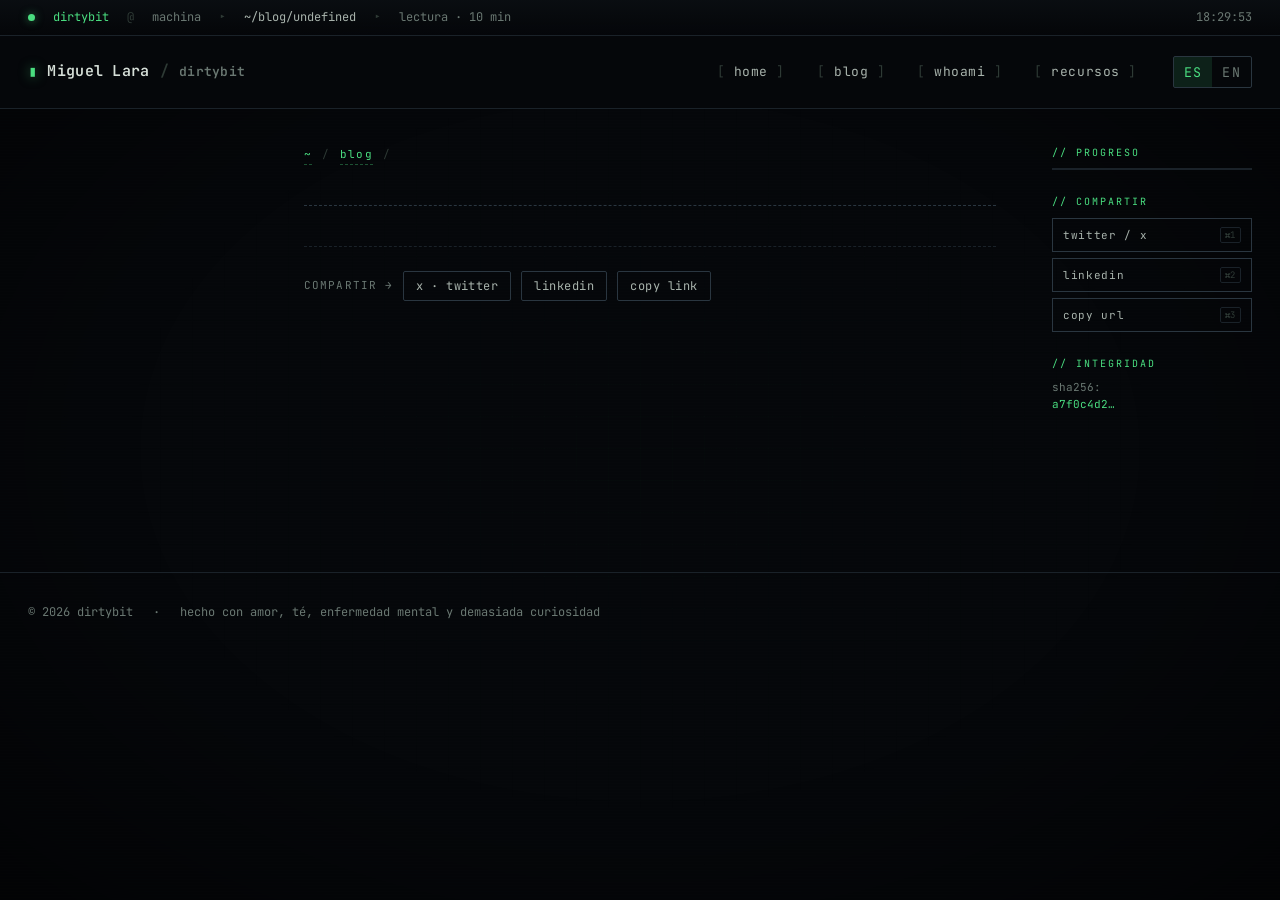
<file: index.html>
<!DOCTYPE html>
<html lang="es" data-lang="es">
  <head>
    <meta charset="UTF-8" />
    <meta name="viewport" content="width=device-width, initial-scale=1.0" />
    <title>Miguel Lara / dirtybit</title>
    <link rel="preconnect" href="https://fonts.googleapis.com" />
    <link rel="preconnect" href="https://fonts.gstatic.com" crossorigin />
    <link
      href="https://fonts.googleapis.com/css2?family=JetBrains+Mono:wght@400;500;600;700&family=Newsreader:ital,opsz,wght@0,6..72,400;0,6..72,500;0,6..72,600;1,6..72,400&display=swap"
      rel="stylesheet"
    />
    <script type="module" crossorigin src="/assets/index-DDkJij_C.js"></script>
    <link rel="stylesheet" crossorigin href="/assets/index-GS5Quw23.css">
  </head>
  <body>
    <div id="root"></div>
  </body>
</html>
</file>
<file: assets/index-GS5Quw23.css>
:root{--bg-0: #05070a;--bg-1: #0a0e12;--bg-2: #10161c;--bg-3: #182028;--line: #1a2229;--line-strong: #2a3640;--fg: #d6dfd8;--fg-1: #a8b3ac;--fg-dim: #6a7872;--fg-faint: #2e3a35;--accent: #4ade80;--accent-glow: rgba(74, 222, 128, .55);--accent-soft: rgba(74, 222, 128, .12);--accent-line: rgba(74, 222, 128, .35);--warn: #f5c542;--danger: #ff5d6c;--info: #6ad1ff;--magenta: #ff66c4;--mono: "JetBrains Mono", ui-monospace, "SF Mono", Menlo, Consolas, monospace;--serif: "Newsreader", "Source Serif 4", Georgia, serif;--motion-glow: 1;--motion-scan: 1;--motion-noise: 1;--r-sm: 2px;--r-md: 4px;--r-lg: 6px}*{box-sizing:border-box}html,body{margin:0;padding:0;background:var(--bg-0);color:var(--fg);font-family:var(--mono);font-size:15px;line-height:1.55;-webkit-font-smoothing:antialiased;text-rendering:optimizeLegibility;overflow-x:hidden}body{min-height:100vh;position:relative;overflow-x:hidden}body:before{content:"";position:fixed;top:0;right:0;bottom:0;left:0;pointer-events:none;z-index:1;background:repeating-linear-gradient(to bottom,rgba(255,255,255,.012) 0,rgba(255,255,255,.012) 1px,transparent 1px,transparent 3px);opacity:calc(.85 * var(--motion-scan));mix-blend-mode:overlay}body:after{content:"";position:fixed;top:0;right:0;bottom:0;left:0;pointer-events:none;z-index:2;background:radial-gradient(ellipse at center,transparent 55%,rgba(0,0,0,.55) 100%);opacity:.9}.bg-grid{position:fixed;top:0;right:0;bottom:0;left:0;pointer-events:none;z-index:0;background-image:linear-gradient(to right,rgba(74,222,128,.025) 1px,transparent 1px),linear-gradient(to bottom,rgba(74,222,128,.025) 1px,transparent 1px);background-size:32px 32px;-webkit-mask-image:radial-gradient(ellipse at center,black 0%,transparent 75%);mask-image:radial-gradient(ellipse at center,black 0%,transparent 75%);opacity:calc(.6 * var(--motion-noise))}.statusline{position:relative;z-index:10;border-bottom:1px solid var(--line);background:linear-gradient(to bottom,#0a0e12f2,#05070ad9);-webkit-backdrop-filter:blur(6px);backdrop-filter:blur(6px);font-size:12px;color:var(--fg-dim)}.statusline .row{max-width:1480px;margin:0 auto;padding:8px 28px;display:flex;align-items:center;gap:18px;white-space:nowrap;overflow:hidden}.statusline .sep{color:var(--fg-faint)}.statusline .host{color:var(--accent)}.statusline .path{color:var(--fg-1)}.statusline .sl-right{margin-left:auto;display:flex;gap:14px;align-items:center}.led{display:inline-block;width:7px;height:7px;border-radius:50%;background:var(--accent);box-shadow:0 0 8px var(--accent-glow);animation:pulse 2.4s ease-in-out infinite;flex-shrink:0}@keyframes pulse{0%,to{opacity:1}50%{opacity:.35}}.nav{position:relative;z-index:10;border-bottom:1px solid var(--line);background:var(--bg-0)}.nav .row{max-width:1480px;margin:0 auto;padding:18px 28px;display:flex;align-items:center;gap:28px}.brand{display:flex;align-items:baseline;gap:10px;font-weight:600;letter-spacing:.02em;text-decoration:none;color:var(--fg)}.brand .glyph{color:var(--accent);font-weight:700;text-shadow:0 0 12px var(--accent-glow)}.brand .slash{color:var(--fg-faint)}.brand .alias{color:var(--fg-dim);font-size:13px}.navlinks{display:flex;gap:4px;margin-left:auto;align-items:center}.navlinks a{position:relative;color:var(--fg-1);text-decoration:none;padding:8px 14px;font-size:13px;letter-spacing:.04em;text-transform:lowercase;transition:color .15s ease,background .15s ease}.navlinks a:before{content:"[ ";color:var(--fg-faint);transition:color .15s ease}.navlinks a:after{content:" ]";color:var(--fg-faint);transition:color .15s ease}.navlinks a:hover{color:var(--accent)}.navlinks a:hover:before,.navlinks a:hover:after{color:var(--accent)}.navlinks a.active{color:var(--accent)}.navlinks a.active:before{content:"» ";color:var(--accent)}.navlinks a.active:after{content:""}.lang-toggle{margin-left:18px;display:inline-flex;border:1px solid var(--line-strong);border-radius:var(--r-sm);overflow:hidden;font-size:11px}.lang-toggle button{background:transparent;border:none;color:var(--fg-dim);font-family:var(--mono);padding:6px 10px;cursor:pointer;text-transform:uppercase;letter-spacing:.1em;transition:all .15s ease}.lang-toggle button.active{background:var(--accent-soft);color:var(--accent)}.lang-toggle button:hover{color:var(--fg)}.menu-toggle{display:none;background:transparent;border:1px solid var(--line-strong);color:var(--fg);font-family:var(--mono);padding:6px 10px;cursor:pointer;margin-left:auto;font-size:18px}main{position:relative;z-index:5;max-width:1480px;margin:0 auto;padding:36px 28px 80px}.grid-home{display:grid;grid-template-columns:minmax(360px,5fr) minmax(0,7fr);gap:36px}.terminal{background:linear-gradient(180deg,rgba(74,222,128,.04) 0%,transparent 30%),var(--bg-1);border:1px solid var(--line-strong);border-radius:var(--r-md);position:relative;overflow:hidden;box-shadow:0 0 0 1px #4ade800f inset,0 30px 60px -20px #0009}.terminal:after{content:"";position:absolute;top:0;right:0;bottom:0;left:0;pointer-events:none;background:radial-gradient(ellipse at top,var(--accent-soft) 0%,transparent 50%);opacity:calc(.6 * var(--motion-glow))}.term-head{display:flex;align-items:center;gap:10px;padding:10px 14px;background:var(--bg-2);border-bottom:1px solid var(--line);font-size:11px;color:var(--fg-dim);letter-spacing:.08em}.term-head .dots{display:flex;gap:6px}.term-head .dot{width:10px;height:10px;border-radius:50%;background:var(--bg-3);border:1px solid var(--line-strong)}.term-head .dot.live{background:var(--accent);border-color:var(--accent);box-shadow:0 0 6px var(--accent-glow)}.term-head .title{margin-left:auto;opacity:.7}.term-body{padding:18px 18px 14px;font-size:13px;line-height:1.65;min-height:540px;max-height:620px;overflow-y:auto;scrollbar-width:thin;scrollbar-color:var(--line-strong) transparent}.term-body::-webkit-scrollbar{width:6px}.term-body::-webkit-scrollbar-thumb{background:var(--line-strong);border-radius:3px}.term-line{white-space:pre-wrap;word-break:break-word}.term-line.boot{color:var(--fg-dim)}.term-line.ok{color:var(--accent)}.term-line.warn{color:var(--warn)}.term-line.err{color:var(--danger)}.term-line.dim{color:var(--fg-dim)}.term-line.kw{color:var(--info)}.term-prompt{display:flex;gap:8px;align-items:baseline;margin-top:4px}.term-prompt .ps{color:var(--accent);white-space:nowrap}.term-input-wrap{position:relative;flex:1;display:inline-flex;align-items:baseline;min-width:0;font-family:var(--mono);font-size:13px;line-height:1.65;min-height:1.65em}.term-mirror{font-family:var(--mono);font-size:13px;white-space:pre;color:var(--fg);pointer-events:none}.term-input{position:absolute;top:0;right:0;bottom:0;left:0;width:100%;background:transparent;border:none;outline:none;color:transparent;font-family:var(--mono);font-size:13px;caret-color:transparent;padding:0}.term-cursor{display:inline-block;width:8px;height:1em;background:var(--accent);margin:0 1px;vertical-align:text-bottom;animation:blink 1.05s step-end infinite;box-shadow:0 0 10px var(--accent-glow);flex-shrink:0}@keyframes blink{50%{opacity:0}}.term-suggest{margin-top:14px;display:flex;flex-wrap:wrap;gap:6px}.term-suggest button{background:transparent;border:1px solid var(--line-strong);color:var(--fg-1);font-family:var(--mono);font-size:11px;padding:4px 9px;cursor:pointer;border-radius:var(--r-sm);transition:all .15s ease}.term-suggest button:hover{border-color:var(--accent);color:var(--accent);background:var(--accent-soft)}.section-head{display:flex;align-items:baseline;gap:14px;margin-bottom:20px;padding-bottom:12px;border-bottom:1px solid var(--line)}.section-head .ix{color:var(--accent);font-size:12px;letter-spacing:.18em;text-transform:uppercase}.section-head h2{margin:0;font-family:var(--mono);font-weight:600;font-size:18px;color:var(--fg);letter-spacing:.02em}.section-head .meta{margin-left:auto;font-size:11px;color:var(--fg-dim);letter-spacing:.1em}.post-hero{display:grid;grid-template-columns:1fr 1.1fr;gap:0;border:1px solid var(--line-strong);border-radius:var(--r-md);background:var(--bg-1);overflow:hidden;text-decoration:none;color:inherit;position:relative;transition:transform .28s cubic-bezier(.2,.8,.2,1),border-color .2s ease,box-shadow .28s ease}.post-hero:before{content:"";position:absolute;top:6px;right:6px;bottom:6px;left:6px;border:1px solid transparent;pointer-events:none;transition:border-color .2s ease}.post-hero:hover{border-color:var(--accent);transform:translateY(-2px) scale(1.005);box-shadow:0 0 0 1px var(--accent-line),0 0 40px -8px var(--accent-glow),0 30px 60px -20px #0009}.post-hero:hover:before{border-color:#4ade8033}.post-hero .img{position:relative;background:var(--bg-2);min-height:320px;overflow:hidden}.post-hero .img .placeholder{position:absolute;top:0;right:0;bottom:0;left:0;background:repeating-linear-gradient(135deg,rgba(74,222,128,.08) 0,rgba(74,222,128,.08) 1px,transparent 1px,transparent 14px),linear-gradient(135deg,var(--bg-2),var(--bg-1));display:flex;align-items:center;justify-content:center;color:var(--fg-dim);font-size:11px;letter-spacing:.2em;text-transform:uppercase}.post-hero .img .corner{position:absolute;font-size:10px;color:var(--accent);letter-spacing:.1em;font-family:var(--mono)}.post-hero .img .corner.tl{top:10px;left:10px}.post-hero .img .corner.br{bottom:10px;right:10px}.post-hero .img img{width:100%;height:100%;object-fit:cover;position:absolute;top:0;right:0;bottom:0;left:0}.post-hero .body{padding:26px 28px;display:flex;flex-direction:column;gap:14px}.post-hero .pmeta{display:flex;gap:12px;font-size:11px;color:var(--fg-dim);letter-spacing:.1em;text-transform:uppercase;align-items:center;flex-wrap:wrap}.post-hero .pmeta .tag{color:var(--accent);border:1px solid var(--accent-line);padding:2px 8px;border-radius:var(--r-sm)}.post-hero h3{margin:0;font-family:var(--mono);font-size:clamp(20px,2vw,26px);line-height:1.25;letter-spacing:-.005em;font-weight:600;color:var(--fg)}.post-hero p{margin:0;color:var(--fg-1);font-family:var(--serif);font-size:15.5px;line-height:1.6}.post-hero .read{margin-top:4px;font-size:12px;color:var(--accent);letter-spacing:.1em;display:inline-flex;align-items:center;gap:8px}.post-hero .read .arrow{transition:transform .2s ease}.post-hero:hover .read .arrow{transform:translate(4px)}.post-list{display:flex;flex-direction:column;gap:0;padding-top:36px}.post-row{display:grid;grid-template-columns:90px 1fr auto;gap:18px;align-items:baseline;padding:14px 6px;border-top:1px dashed var(--line);text-decoration:none;color:inherit;position:relative;transition:padding-left .2s ease,background .2s ease}.post-row:before{content:">";position:absolute;left:-12px;top:14px;color:var(--accent);opacity:0;transition:opacity .2s ease,transform .2s ease}.post-row:hover{background:linear-gradient(to right,var(--accent-soft) 0%,transparent 60%);padding-left:18px}.post-row:hover:before{opacity:1;transform:translate(4px)}.post-row:last-child{border-bottom:1px dashed var(--line)}.post-row .date{color:var(--fg-dim);font-size:12px;letter-spacing:.05em}.post-row .title{font-family:var(--mono);font-size:14.5px;color:var(--fg);font-weight:500}.post-row:hover .title{color:var(--accent)}.post-row .tags{display:flex;gap:6px;font-size:10.5px;color:var(--fg-dim);text-transform:uppercase;letter-spacing:.1em}.post-row .tags span{border:1px solid var(--line);padding:2px 6px;border-radius:var(--r-sm)}.ascii-divider{font-family:var(--mono);color:var(--fg-faint);white-space:pre;overflow:hidden;width:100%;max-width:100%;font-size:11px;line-height:1;margin:60px 0 24px;letter-spacing:.1em;-webkit-user-select:none;user-select:none}footer.foot{position:relative;z-index:5;border-top:1px solid var(--line);margin-top:80px;padding:30px 0 40px;font-size:12px;color:var(--fg-dim)}footer.foot .row{max-width:1480px;margin:0 auto;padding:0 28px;display:flex;flex-wrap:wrap;gap:20px;align-items:baseline}footer.foot .row a{color:var(--fg-1);text-decoration:none}footer.foot .row a:hover{color:var(--accent)}footer.foot .f-right{margin-left:auto;display:flex;gap:16px}.post-wrap{display:grid;grid-template-columns:220px minmax(0,1fr) 200px;gap:56px;max-width:1280px;margin:0 auto;padding:36px 28px 80px;position:relative;z-index:5}.post-toc{grid-column:1;position:sticky;top:28px;align-self:start;font-size:12px;color:var(--fg-dim);border-left:1px solid var(--line);padding-left:14px}.post-toc h4{margin:0 0 14px;font-size:10.5px;letter-spacing:.2em;text-transform:uppercase;color:var(--accent);font-weight:600}.toc-chevron{display:none}.toc-header{cursor:default;-webkit-user-select:none;user-select:none}.post-toc ol{list-style:none;padding:0;margin:0;counter-reset:toc}.post-toc li{counter-increment:toc;margin:7px 0;line-height:1.4}.post-toc a{color:var(--fg-1);text-decoration:none;display:flex;gap:8px;font-size:12px;transition:color .15s ease}.post-toc a:before{content:counter(toc,decimal-leading-zero);color:var(--fg-faint);flex-shrink:0}.post-toc a:hover,.post-toc a.active{color:var(--accent)}.post-toc a.active:before{color:var(--accent)}.post-aside{grid-column:3;position:sticky;top:28px;align-self:start;font-size:11px;color:var(--fg-dim);display:flex;flex-direction:column;gap:24px}.post-aside .label{font-size:10px;letter-spacing:.2em;text-transform:uppercase;color:var(--accent);margin-bottom:8px}.post-aside .progress-track{height:2px;background:var(--line);position:relative;overflow:hidden}.post-aside .progress-bar{position:absolute;top:0;right:0;bottom:0;left:0;width:0%;background:var(--accent);box-shadow:0 0 8px var(--accent-glow);transition:width .1s linear}.post-aside .share{display:flex;flex-direction:column;gap:6px}.post-aside .share button{background:transparent;border:1px solid var(--line-strong);color:var(--fg-1);font-family:var(--mono);font-size:11px;padding:8px 10px;text-align:left;cursor:pointer;display:flex;justify-content:space-between;align-items:center;letter-spacing:.06em;text-transform:lowercase;transition:all .15s ease}.post-aside .share button:hover{border-color:var(--accent);color:var(--accent);background:var(--accent-soft)}.post-aside .share button .k{font-size:9px;color:var(--fg-faint);border:1px solid var(--line);padding:1px 4px;border-radius:2px}article.post{grid-column:2;min-width:0;font-family:var(--serif);font-size:17px;line-height:1.72;color:#c9d2cc;max-width:70ch}article.post .post-meta{font-family:var(--mono);font-size:11.5px;color:var(--fg-dim);display:flex;flex-wrap:wrap;gap:14px;letter-spacing:.1em;text-transform:uppercase;margin-bottom:18px;align-items:center}article.post .post-meta .tag{color:var(--accent);border:1px solid var(--accent-line);padding:2px 8px}article.post h1{font-family:var(--mono);font-weight:600;font-size:clamp(28px,4vw,44px);line-height:1.1;letter-spacing:-.01em;margin:6px 0 12px;color:var(--fg)}article.post .lede{font-family:var(--serif);font-size:19px;line-height:1.55;color:var(--fg-1);border-left:2px solid var(--accent);padding-left:18px;margin:24px 0 32px;font-style:italic}article.post h2{font-family:var(--mono);font-weight:600;font-size:22px;letter-spacing:.01em;color:var(--fg);margin:56px 0 16px;padding-bottom:8px;border-bottom:1px solid var(--line);scroll-margin-top:24px}article.post h2:before{content:"## ";color:var(--accent)}article.post h3{font-family:var(--mono);font-size:17px;font-weight:600;color:var(--fg);margin:36px 0 12px;scroll-margin-top:24px}article.post h3:before{content:"### ";color:var(--accent)}article.post p{margin:16px 0;text-wrap:pretty}article.post a{color:var(--accent);text-decoration:none;border-bottom:1px dashed var(--accent-line);transition:all .15s ease}article.post a:hover{background:var(--accent-soft);border-bottom-color:var(--accent);text-shadow:0 0 8px var(--accent-glow)}article.post strong{color:var(--fg);font-weight:600}article.post em{color:var(--fg-1)}article.post code:not(pre code){font-family:var(--mono);font-size:.86em;color:var(--accent);background:var(--accent-soft);padding:1px 6px;border-radius:2px;border:1px solid var(--accent-line);font-variant-ligatures:none;font-feature-settings:"calt" 0,"liga" 0}article.post ul,article.post ol{padding-left:24px;margin:16px 0}article.post li{margin:6px 0}article.post ul li::marker{color:var(--accent)}article.post hr{border:none;border-top:1px dashed var(--line-strong);margin:40px 0}article.post img{max-width:100%;height:auto;display:block;margin:20px 0;cursor:zoom-in;border-radius:var(--r-sm);transition:transform .2s ease,filter .2s ease,box-shadow .2s ease}article.post img:hover{transform:scale(1.02);filter:brightness(1.07);box-shadow:0 6px 28px #00000080,0 0 16px var(--accent-glow)}.post-video-wrap{position:relative;margin:24px 0;cursor:pointer;border-radius:var(--r-md);overflow:hidden;border:1px solid var(--line-strong)}.post-video-wrap video{display:block;max-width:100%;height:auto;pointer-events:none}.post-video-play{position:absolute;top:0;right:0;bottom:0;left:0;display:flex;align-items:center;justify-content:center;background:#00000059;color:#fff;font-size:42px;transition:background .2s}.post-video-wrap:hover .post-video-play{background:#0000008c}@keyframes media-bg-in{0%{opacity:0}to{opacity:1}}@keyframes media-content-in{0%{opacity:0;transform:scale(.9)}to{opacity:1;transform:scale(1)}}.media-overlay{position:fixed;top:0;right:0;bottom:0;left:0;background:#000000ed;z-index:9999;display:flex;align-items:center;justify-content:center;padding:24px;cursor:pointer;animation:media-bg-in .2s ease}.media-overlay img{max-width:min(90vw,1200px);max-height:88vh;object-fit:contain;cursor:default;border-radius:var(--r-sm);animation:media-content-in .22s ease}.media-overlay video{max-width:min(90vw,1100px);max-height:85vh;cursor:default;border-radius:var(--r-md);animation:media-content-in .22s ease}.media-close{position:fixed;top:18px;right:22px;background:transparent;border:1px solid var(--line-strong);color:var(--fg);font-family:var(--mono);font-size:16px;width:34px;height:34px;cursor:pointer;display:flex;align-items:center;justify-content:center;z-index:10000;transition:all .15s}.media-close:hover{border-color:var(--accent);color:var(--accent)}.codeblock{font-family:var(--mono);background:var(--bg-1);border:1px solid var(--line-strong);border-radius:var(--r-md);margin:24px 0;overflow:hidden;position:relative}.codeblock .cb-head{display:flex;align-items:center;gap:10px;padding:8px 14px;background:var(--bg-2);border-bottom:1px solid var(--line);font-size:11px;color:var(--fg-dim)}.codeblock .cb-head .file{color:var(--fg-1)}.codeblock .cb-head .lang{color:var(--accent);border:1px solid var(--accent-line);padding:1px 6px;border-radius:2px;font-size:10px;letter-spacing:.1em;text-transform:uppercase}.codeblock .cb-head .copy-btn{margin-left:auto;background:transparent;border:1px solid var(--line-strong);color:var(--fg-dim);font-family:var(--mono);font-size:10.5px;padding:3px 8px;cursor:pointer;border-radius:2px;transition:all .15s ease;letter-spacing:.06em}.codeblock .cb-head .copy-btn:hover{border-color:var(--accent);color:var(--accent)}.codeblock .cb-body{display:grid;grid-template-columns:auto 1fr;font-size:13px;line-height:1.6;overflow-x:auto}.codeblock .gutter{padding:14px 14px 14px 18px;text-align:right;color:var(--fg-faint);-webkit-user-select:none;user-select:none;border-right:1px solid var(--line);background:#00000026;display:flex;flex-direction:column}.codeblock pre{margin:0;padding:14px 18px;font-family:var(--mono);white-space:pre;overflow-x:auto;font-variant-ligatures:none;font-feature-settings:"calt" 0,"liga" 0}.codeblock code{font-family:inherit;color:var(--fg)}.callout{margin:24px 0;border:1px solid var(--line-strong);border-left:3px solid var(--accent);background:linear-gradient(90deg,var(--accent-soft) 0%,transparent 60%);padding:14px 18px;font-family:var(--serif);font-size:15.5px;line-height:1.6;color:var(--fg-1);position:relative}.callout .callout-label{font-family:var(--mono);font-size:11px;letter-spacing:.16em;text-transform:uppercase;color:var(--accent);margin-bottom:6px;display:flex;align-items:center;gap:10px}.callout .callout-label:before{content:"[!]";font-weight:600}.callout.warn{border-left-color:var(--warn);background:linear-gradient(90deg,rgba(245,197,66,.1) 0%,transparent 60%)}.callout.warn .callout-label{color:var(--warn)}.callout.warn .callout-label:before{content:"[!]"}.callout.danger{border-left-color:var(--danger);background:linear-gradient(90deg,rgba(255,93,108,.1) 0%,transparent 60%)}.callout.danger .callout-label{color:var(--danger)}.callout.danger .callout-label:before{content:"[x]"}.callout.info{border-left-color:var(--info);background:linear-gradient(90deg,rgba(106,209,255,.08) 0%,transparent 60%)}.callout.info .callout-label{color:var(--info)}.callout.info .callout-label:before{content:"[i]"}.callout.tip{border-left-color:var(--magenta);background:linear-gradient(90deg,rgba(255,102,196,.08) 0%,transparent 60%)}.callout.tip .callout-label{color:var(--magenta)}.callout.tip .callout-label:before{content:"[>]"}.callout p:first-of-type{margin-top:0}.callout p:last-child{margin-bottom:0}.yt-wrap{position:relative;padding-bottom:56.25%;height:0;overflow:hidden;margin:28px 0;border:1px solid var(--line-strong);border-radius:var(--r-md);background:var(--bg-1)}.yt-wrap iframe{position:absolute;top:0;right:0;bottom:0;left:0;width:100%;height:100%;border:none}.tbl-wrap{margin:28px 0;border:1px solid var(--line-strong);border-radius:var(--r-md);overflow:hidden;background:var(--bg-1)}.tbl-wrap .tbl-head{display:flex;align-items:center;gap:10px;padding:8px 14px;background:var(--bg-2);border-bottom:1px solid var(--line);font-family:var(--mono);font-size:11px;color:var(--fg-dim);letter-spacing:.1em;text-transform:uppercase}.tbl-wrap .tbl-head:before{content:"▤";color:var(--accent)}table.dataset{width:100%;border-collapse:collapse;font-family:var(--mono);font-size:13px}table.dataset th,table.dataset td{text-align:left;padding:12px 16px;border-bottom:1px solid var(--line)}table.dataset th{background:#4ade800a;color:var(--accent);font-weight:600;letter-spacing:.1em;text-transform:uppercase;font-size:11px;border-bottom:1px solid var(--accent-line)}table.dataset tr:last-child td{border-bottom:none}table.dataset tr:hover td{background:var(--accent-soft)}table.dataset td code{font-family:var(--mono);font-size:.92em;color:var(--info)}.breadcrumb{font-family:var(--mono);font-size:11px;color:var(--fg-dim);letter-spacing:.1em;margin-bottom:30px;display:flex;gap:10px;align-items:center}.breadcrumb a{color:var(--fg-1);text-decoration:none}.breadcrumb a:hover{color:var(--accent)}.breadcrumb .sep{color:var(--fg-faint)}.breadcrumb .current{color:var(--accent)}.related{margin-top:64px;padding-top:32px;border-top:1px solid var(--line);font-family:var(--mono)}.related h3{font-size:12px;letter-spacing:.2em;text-transform:uppercase;color:var(--accent);margin:0 0 18px;font-weight:600}.related h3:before{content:"// ";color:var(--fg-faint)}.related .grid{display:grid;grid-template-columns:repeat(2,1fr);gap:14px}.related a{text-decoration:none;color:inherit;border:1px solid var(--line-strong);padding:16px 18px;border-radius:var(--r-md);background:var(--bg-1);transition:all .2s ease;display:block}.related a:hover{border-color:var(--accent);background:var(--accent-soft);transform:translateY(-2px);box-shadow:0 0 30px -10px var(--accent-glow)}.related a .lbl{font-size:10px;letter-spacing:.2em;text-transform:uppercase;color:var(--fg-dim);margin-bottom:6px}.related a .ttl{font-size:14px;color:var(--fg);font-weight:500}.share-row{margin-top:40px;padding-top:24px;border-top:1px dashed var(--line);display:flex;gap:10px;align-items:center;flex-wrap:wrap;font-family:var(--mono);font-size:12px;color:var(--fg-dim)}.share-row .lbl{letter-spacing:.1em;text-transform:uppercase;font-size:11px}.share-row button{background:transparent;border:1px solid var(--line-strong);color:var(--fg-1);font-family:var(--mono);font-size:12px;padding:6px 12px;cursor:pointer;border-radius:var(--r-sm);letter-spacing:.04em;transition:all .15s ease}.share-row button:hover{border-color:var(--accent);color:var(--accent);background:var(--accent-soft)}.toast{position:fixed;bottom:20px;left:50%;transform:translate(-50%) translateY(20px);background:var(--bg-2);border:1px solid var(--accent);color:var(--accent);padding:10px 18px;font-family:var(--mono);font-size:12px;letter-spacing:.08em;text-transform:uppercase;border-radius:var(--r-sm);z-index:60;opacity:0;pointer-events:none;transition:opacity .2s ease,transform .2s ease;box-shadow:0 0 30px -10px var(--accent-glow)}.toast.show{opacity:1;transform:translate(-50%) translateY(0)}.glitch{position:relative;display:inline-block}.glitch:before,.glitch:after{content:attr(data-text);position:absolute;top:0;left:0;width:100%;pointer-events:none;opacity:0}.glitch:hover:before{color:var(--magenta);transform:translate(-2px);opacity:calc(.5 * var(--motion-glow));clip-path:inset(20% 0 50% 0);mix-blend-mode:screen}.glitch:hover:after{color:var(--info);transform:translate(2px);opacity:calc(.5 * var(--motion-glow));clip-path:inset(60% 0 10% 0);mix-blend-mode:screen}.whoami-layout{display:grid;grid-template-columns:minmax(0,1fr) minmax(360px,480px);gap:48px}.id-card{border:1px solid var(--line-strong);background:var(--bg-1);border-radius:var(--r-md);padding:22px 24px;margin-bottom:28px;position:relative}.id-card:before{content:"//// IDENTITY";position:absolute;top:-7px;left:18px;background:var(--bg-0);padding:0 8px;font-size:10px;letter-spacing:.2em;color:var(--accent)}.id-card .id-row{display:grid;grid-template-columns:110px 1fr;gap:8px 16px;font-size:13px}.id-card .id-row .k{color:var(--fg-dim);font-size:11px;letter-spacing:.1em;text-transform:uppercase;padding-top:4px}.id-card .id-row .v{color:var(--fg)}.id-card .id-row .v.alias{color:var(--accent)}.id-card .id-row .v .chip{display:inline-block;border:1px solid var(--line);padding:1px 7px;border-radius:2px;font-size:11px;margin:0 4px 4px 0;color:var(--fg-1)}.bio{font-family:var(--serif);font-size:16.5px;line-height:1.7;color:#c9d2cc;max-width:60ch}.bio p{margin:0 0 14px;text-wrap:pretty}.bio strong{color:var(--fg)}.bio em{color:var(--accent);font-style:normal;border-bottom:1px dashed var(--accent-line)}.video-stage{border:1px solid var(--line-strong);border-radius:var(--r-md);background:var(--bg-1);position:relative}.video-stage:before{content:"//// FIELD RECORDINGS";position:absolute;top:-7px;left:18px;background:var(--bg-0);padding:0 8px;font-size:10px;letter-spacing:.2em;color:var(--accent);z-index:3}.video-stage .frame{aspect-ratio:16/9;position:relative;overflow:hidden;background:#000;display:block;text-decoration:none;color:inherit;border-radius:var(--r-md) var(--r-md) 0 0}.video-stage .slide{position:absolute;top:0;right:0;bottom:0;left:0;display:none;flex-direction:column}.video-stage .slide.on{display:flex}.video-stage .slide video{position:absolute;top:0;right:0;bottom:0;left:0;width:100%;height:100%;object-fit:cover;filter:brightness(.7) saturate(.85);transition:filter .3s ease}.video-stage .frame:hover .slide.on video{filter:brightness(.95) saturate(1)}.video-stage .slide .slide-ph{position:absolute;top:0;right:0;bottom:0;left:0;display:flex;align-items:center;justify-content:center;background:var(--ph, linear-gradient(135deg, #0a1a2a, #1a3050));filter:brightness(.7) saturate(.85);transition:filter .3s ease}.video-stage .frame:hover .slide.on .slide-ph{filter:brightness(.95) saturate(1)}.video-stage .slide .slide-ph:before{content:"";position:absolute;top:0;right:0;bottom:0;left:0;background:repeating-linear-gradient(to bottom,rgba(255,255,255,.05) 0 1px,transparent 1px 4px),repeating-linear-gradient(135deg,rgba(74,222,128,.06) 0 1px,transparent 1px 8px);mix-blend-mode:overlay}.video-stage .slide .ph-glyph{font-family:var(--mono);font-size:48px;font-weight:700;color:#ffffff0f;letter-spacing:.1em;pointer-events:none;z-index:1}.video-stage .slide .slide-meta{position:absolute;inset:auto 0 0 0;padding:18px 20px 16px;background:linear-gradient(to top,#05070af2,#05070a00);z-index:2}.video-stage .slide .slide-meta .talk{font-family:var(--mono);font-size:11px;color:var(--accent);letter-spacing:.16em;text-transform:uppercase;margin-bottom:6px;display:flex;gap:10px;align-items:center}.video-stage .slide .slide-meta .talk:before{content:"▶";font-size:10px}.video-stage .slide .slide-meta .ttl{font-family:var(--mono);font-size:16px;font-weight:600;color:var(--fg);line-height:1.3}.video-stage .slide .slide-meta .where{font-family:var(--serif);font-style:italic;color:var(--fg-1);font-size:13px;margin-top:4px}.video-stage .ctl{position:absolute;top:50%;transform:translateY(-50%);width:36px;height:36px;border-radius:50%;border:1px solid var(--line-strong);background:#05070ab3;color:var(--fg);font-family:var(--mono);font-size:14px;cursor:pointer;z-index:3;-webkit-backdrop-filter:blur(4px);backdrop-filter:blur(4px);transition:all .15s ease}.video-stage .ctl.prev{left:12px}.video-stage .ctl.next{right:12px}.video-stage .ctl:hover{border-color:var(--accent);color:var(--accent);box-shadow:0 0 16px -4px var(--accent-glow)}.video-stage .vdots{display:flex;gap:6px;padding:10px 14px;border-top:1px solid var(--line);background:var(--bg-2);align-items:center}.video-stage .vdots .ix{font-size:10px;color:var(--fg-dim);letter-spacing:.16em;text-transform:uppercase;margin-right:8px}.video-stage .vdots button{flex:1;height:4px;border:none;background:var(--line-strong);cursor:pointer;padding:0;border-radius:2px;transition:background .15s ease}.video-stage .vdots button.on{background:var(--accent);box-shadow:0 0 8px var(--accent-glow)}.video-stage .vdots .count{font-size:10px;color:var(--fg-dim);margin-left:8px;letter-spacing:.1em}.skill-grid{display:grid;grid-template-columns:repeat(auto-fit,minmax(180px,1fr));gap:12px;margin-top:16px}.skill{border:1px solid var(--line);padding:14px;border-radius:var(--r-md);background:var(--bg-1);font-family:var(--mono);font-size:12px;transition:all .2s ease}.skill:hover{border-color:var(--accent);transform:translateY(-2px);box-shadow:0 0 24px -10px var(--accent-glow)}.skill .name{color:var(--fg);font-weight:500;margin-bottom:8px;font-size:13px}.skill .bar{height:3px;background:var(--line);position:relative;border-radius:2px;overflow:hidden}.skill .bar:after{content:"";position:absolute;top:0;right:0;bottom:0;left:0;width:var(--lvl, 70%);background:var(--accent);box-shadow:0 0 8px var(--accent-glow)}.skill .lvl-txt{font-size:10px;color:var(--fg-dim);margin-top:4px;letter-spacing:.1em;text-transform:uppercase}.timeline{margin-top:28px;font-family:var(--mono);font-size:13px}.timeline .trow{display:grid;grid-template-columns:110px 1fr;gap:18px;padding:14px 0;border-top:1px dashed var(--line);align-items:baseline}.timeline .trow:last-child{border-bottom:1px dashed var(--line)}.timeline .when{color:var(--accent);font-size:12px;letter-spacing:.1em}.timeline .what .role{color:var(--fg);font-weight:500}.timeline .what .org{color:var(--fg-dim);font-size:12px;margin-left:6px}.timeline .what .desc{color:var(--fg-1);font-family:var(--serif);font-size:14.5px;margin-top:6px;line-height:1.55;max-width:60ch}.recursos-head{display:grid;gap:18px;margin-bottom:22px}.search-bar{display:flex;align-items:center;border:1px solid var(--line-strong);border-radius:var(--r-md);background:var(--bg-1);padding:0 14px;font-family:var(--mono);font-size:14px;color:var(--fg)}.search-bar:focus-within{border-color:var(--accent);box-shadow:0 0 24px -10px var(--accent-glow)}.search-bar .ps{color:var(--accent);margin-right:10px;-webkit-user-select:none;user-select:none}.search-bar input{flex:1;background:transparent;border:none;outline:none;color:var(--fg);font-family:var(--mono);font-size:14px;padding:14px 0;caret-color:var(--accent)}.search-bar .count{font-size:11px;color:var(--fg-dim);letter-spacing:.1em;white-space:nowrap;margin-left:14px}.search-bar .count b{color:var(--accent);font-weight:500}.chips{display:flex;flex-wrap:wrap;gap:8px;align-items:center}.chips .lbl{font-size:11px;color:var(--fg-dim);letter-spacing:.16em;text-transform:uppercase;margin-right:4px}.chip-btn{background:transparent;border:1px solid var(--line-strong);color:var(--fg-1);font-family:var(--mono);font-size:12px;padding:5px 12px;cursor:pointer;border-radius:var(--r-sm);letter-spacing:.04em;transition:all .15s ease;white-space:nowrap}.chip-btn:hover{color:var(--accent);border-color:var(--accent-line)}.chip-btn.on{background:var(--accent-soft);color:var(--accent);border-color:var(--accent)}table.resources{width:100%;border-collapse:collapse;font-family:var(--mono);font-size:13px;background:var(--bg-1);border:1px solid var(--line-strong);border-radius:var(--r-md);overflow:hidden}table.resources th{background:var(--bg-2);color:var(--accent);font-size:11px;letter-spacing:.14em;text-transform:uppercase;text-align:left;padding:12px 16px;border-bottom:1px solid var(--accent-line);font-weight:600;cursor:pointer;-webkit-user-select:none;user-select:none}table.resources th .arr{color:var(--fg-faint);font-size:9px;margin-left:6px}table.resources th.sorted .arr{color:var(--accent)}table.resources td{padding:14px 16px;border-bottom:1px solid var(--line);vertical-align:top;color:var(--fg-1)}table.resources tr:last-child td{border-bottom:none}table.resources tr:hover td{background:var(--accent-soft)}table.resources td.title{color:var(--fg);font-weight:500}table.resources td.title a{color:var(--fg);text-decoration:none}table.resources td.title a:hover{color:var(--accent)}table.resources td.title a:after{content:" ↗";color:var(--fg-dim);font-size:11px}table.resources td.title a:hover:after{color:var(--accent)}table.resources td.desc{font-family:var(--serif);font-size:14px;color:var(--fg-1);line-height:1.5;max-width:380px}table.resources td.type .type-pill{display:inline-block;font-size:10.5px;letter-spacing:.1em;text-transform:uppercase;border:1px solid var(--accent-line);padding:2px 8px;border-radius:2px;color:var(--accent);white-space:nowrap}.checksum{position:relative;display:inline-flex;align-items:center;gap:4px;cursor:pointer;font-family:var(--mono);font-size:12px;color:var(--info);border-bottom:1px dashed var(--line-strong);padding:1px 0}.checksum:hover{color:var(--accent);border-bottom-color:var(--accent-line)}.checksum .pop{position:fixed;background:var(--bg-2);border:1px solid var(--accent-line);padding:12px;border-radius:var(--r-md);display:none;z-index:200;box-shadow:0 20px 40px -10px #000000b3,0 0 24px -10px var(--accent-glow);min-width:260px;max-width:calc(100vw - 24px)}.checksum.open .pop{display:block}.checksum .pop .pop-lbl{font-size:10px;letter-spacing:.18em;color:var(--accent);text-transform:uppercase;margin-bottom:6px}.checksum .pop .pop-val{font-family:var(--mono);color:var(--fg);font-size:12px;word-break:break-all;background:var(--bg-1);padding:8px 10px;border:1px solid var(--line);border-radius:2px;margin-bottom:10px}.checksum .pop .pop-actions{display:flex;gap:8px}.checksum .pop .pop-actions button{background:transparent;border:1px solid var(--line-strong);color:var(--fg-1);font-family:var(--mono);font-size:11px;padding:5px 10px;cursor:pointer;border-radius:2px;letter-spacing:.06em}.checksum .pop .pop-actions button:hover{border-color:var(--accent);color:var(--accent)}.pager{display:flex;justify-content:center;align-items:center;gap:6px;margin-top:24px;font-family:var(--mono)}.pager button{background:transparent;border:1px solid var(--line-strong);color:var(--fg-1);font-family:var(--mono);font-size:12px;padding:7px 12px;cursor:pointer;border-radius:var(--r-sm);min-width:36px;transition:all .15s ease}.pager button:hover{border-color:var(--accent);color:var(--accent)}.pager button.on{background:var(--accent-soft);color:var(--accent);border-color:var(--accent)}.pager button:disabled{opacity:.35;cursor:not-allowed}.empty{padding:60px 20px;text-align:center;font-family:var(--mono);color:var(--fg-dim);border:1px dashed var(--line);border-radius:var(--r-md);margin-top:20px}.empty .glyph{font-size:28px;color:var(--accent);margin-bottom:10px}.fade-in{opacity:0;transform:translateY(8px);animation:fadeIn .6s .05s forwards cubic-bezier(.2,.8,.2,1)}.fade-in.d2{animation-delay:.15s}.fade-in.d3{animation-delay:.25s}@keyframes fadeIn{to{opacity:1;transform:translateY(0)}}@media (max-width: 980px){.grid-home{grid-template-columns:1fr;gap:28px}.post-hero{grid-template-columns:1fr}.post-hero .img{min-height:200px}.post-wrap{grid-template-columns:1fr;grid-template-rows:auto;gap:0;padding:20px 18px 60px}article.post{grid-column:1}.post-toc{grid-column:1;position:static;border-left:none;border-bottom:1px solid var(--line);padding:14px 0 0;margin-bottom:28px}.toc-header{cursor:pointer;display:flex;justify-content:space-between;align-items:center;margin-bottom:0}.toc-chevron{display:inline;font-size:9px;color:var(--fg-faint)}.post-toc ol{display:none;margin-top:12px}.post-toc ol.toc-open{display:block}.post-aside{display:none}.whoami-layout{grid-template-columns:1fr;gap:32px}table.resources td.desc{max-width:240px}}@media (max-width: 720px){.nav .row{padding:14px 18px;gap:12px;flex-wrap:wrap}main{padding:24px 18px 60px}.navlinks{order:99;width:100%;flex-wrap:wrap;border-top:1px dashed var(--line);padding-top:12px;margin-top:4px;gap:0;display:none}.navlinks.open{display:flex}.menu-toggle{display:inline-block}.lang-toggle{margin-left:0}.statusline .row{padding:6px 18px;font-size:11px;gap:10px}.ascii-divider{display:none}.section-head{flex-wrap:wrap;gap:8px 14px}.section-head .meta{display:none}.term-body{min-height:260px;max-height:340px;font-size:12px}.post-list{padding-top:20px}.post-hero .body{padding:20px}.post-row{grid-template-columns:1fr;gap:4px}.post-row .tags{flex-wrap:wrap}.post-wrap{padding:14px 14px 60px}article.post{font-size:16px}article.post h1{font-size:26px}article.post h2{font-size:19px}.related .grid{grid-template-columns:1fr}.codeblock pre{font-size:12px}table.resources thead{display:none}table.resources,table.resources tbody,table.resources tr,table.resources td{display:block;width:100%}table.resources tr{border-bottom:1px solid var(--line);padding:12px 14px}table.resources td{padding:4px 0;border:none}table.resources td.desc{max-width:none}table.resources td.title:before{content:attr(data-lbl);display:inline-block;width:80px;color:var(--fg-dim);font-size:10px;letter-spacing:.1em;text-transform:uppercase}}
</file>
